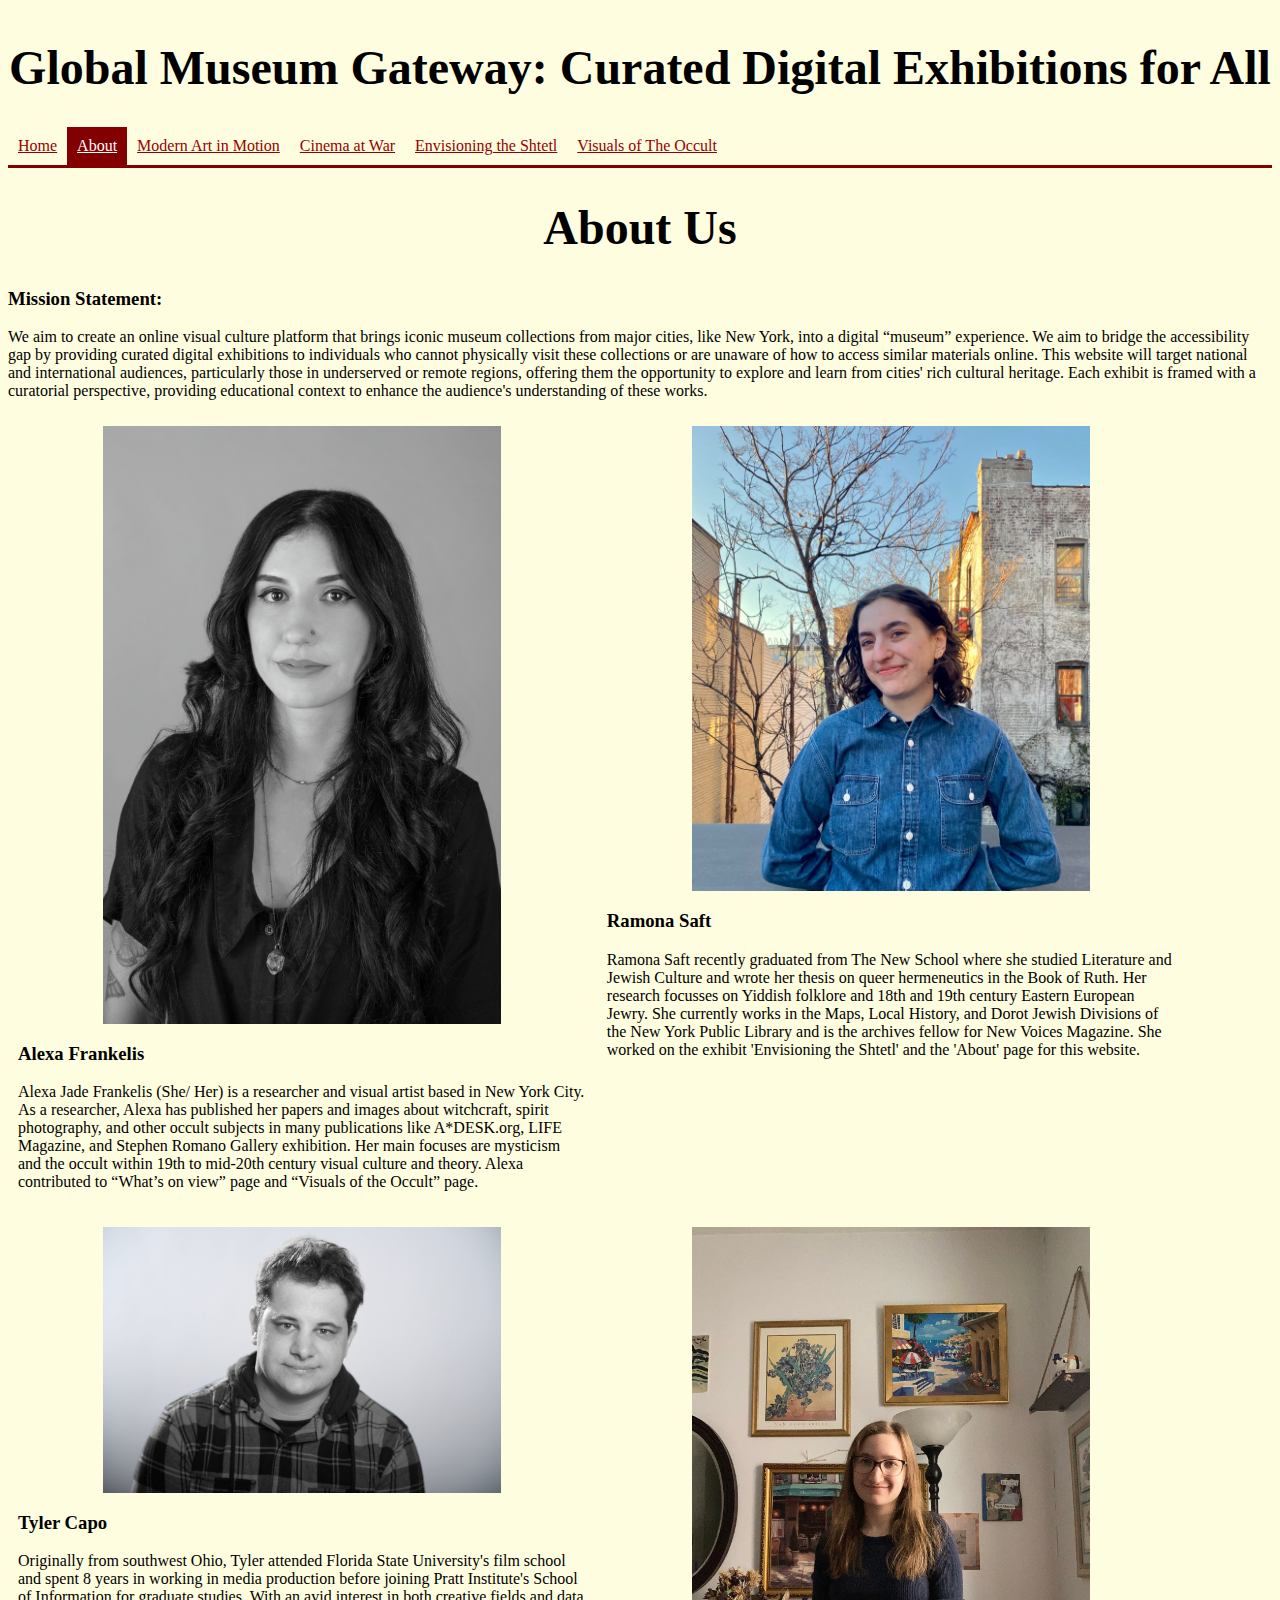
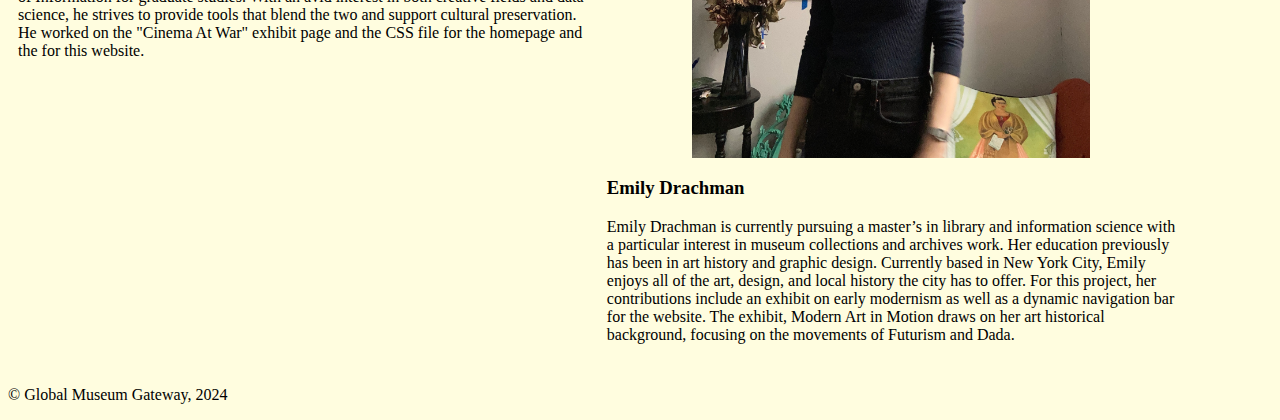
<file: aboutus.html>
<!DOCTYPE html>
<html>

<head>
    <meta charset="UTF-8">
    <meta name="viewport" content="width=device-width, initial-scale=1.0">
   
    <title>About Us</title>
    <link rel="stylesheet" href="ramonastyles.css">
</head>

<body>

    <div class="navigation">
        <h1>Global Museum Gateway: Curated Digital Exhibitions for All</h1>
        <a href=index.html>Home</a>
        <a class="active" href=aboutus.html>About</a>
        <a href=exhibit1.html>Modern Art in Motion</a>
        <a href=exhibit2.html>Cinema at War</a>
        <a href=ramonasexhibit.html>Envisioning the Shtetl</a>
        <a href=exhibit4.html>Visuals of The Occult </a>
    </div>

    <h1>About Us</h1>

   

        <div>
            <h3>Mission Statement:</h3>
            <p>We aim to create an online visual culture platform that brings iconic museum collections from major
                cities, like New York, into a digital “museum” experience. We aim to bridge the accessibility gap by
                providing curated digital exhibitions to individuals who cannot physically visit these collections or
                are unaware of how to access similar materials online. This website will target national and
                international audiences, particularly those in underserved or remote regions, offering them the
                opportunity to explore and learn from cities' rich cultural heritage. Each exhibit is framed with a
                curatorial perspective, providing educational context to enhance the audience's understanding of these
                works.</p>
        </div>

        <div>

            <div class="row">
                <div class="column">
                    <div class="aboutimg">
                        <img src="images/alexa3.jpg" alt="alexa">
                        <h3> Alexa Frankelis</h3>
                        <p>Alexa Jade Frankelis (She/ Her) is a researcher and visual artist based in New York City. As
                            a researcher, Alexa has published her papers and images about witchcraft, spirit
                            photography, and other occult subjects in many publications like A*DESK.org, LIFE Magazine,
                            and Stephen Romano Gallery exhibition. Her main focuses are mysticism and the occult within
                            19th to mid-20th century visual culture and theory. Alexa contributed to “What’s on view”
                            page and “Visuals of the Occult” page.
                        </p>
                    </div>
                </div>
                <div class="column">
                    <div class="aboutimg">
                        <img src="images/ramona.jpg" alt="ramona">
                        <h3>Ramona Saft</h3>
                        <p>Ramona Saft recently graduated from The New School where she studied Literature and Jewish
                            Culture and wrote her thesis on queer hermeneutics in the Book of Ruth. Her research
                            focusses on Yiddish folklore and 18th and 19th century Eastern European Jewry. She currently
                            works in the Maps, Local History, and Dorot Jewish Divisions of the New York Public Library
                            and is the archives fellow for New Voices Magazine. She worked on the exhibit 'Envisioning
                            the Shtetl' and the 'About' page for this website. </p>

                    </div>
                </div>
            </div>

            <div class="row">
                <div class="column">
                    <div class="aboutimg">
                        <img src="images/tyler.jpg" alt="tyler">
                        <h3>Tyler Capo</h3>
                        <p>Originally from southwest Ohio, Tyler attended Florida State University's film school and
                            spent 8 years in working in media production before joining Pratt Institute's School of
                            Information for graduate studies. With an avid interest in both creative fields and data
                            science, he strives to provide tools that blend the two and support cultural preservation.
                            He worked on the "Cinema At War" exhibit page and the CSS file for the homepage and the for this website.</p>

                    </div>
                </div>

                <div class="column">
                    <div class="aboutimg">
                        <img src="images/emily.jpg" alt="emily">
                        <h3>Emily Drachman</h3>
                        <p>Emily Drachman is currently pursuing a master’s in library and information science with a
                            particular interest in museum collections and archives work. Her education previously has
                            been in art history and graphic design. Currently based in New York City, Emily enjoys all
                            of the art, design, and local history the city has to offer. For this project, her
                            contributions include an exhibit on early modernism as well as a dynamic navigation bar for
                            the website. The exhibit, Modern Art in Motion draws on her art historical background,
                            focusing on the movements of Futurism and Dada.</p>
                    </div>
                </div>
            </div>


    </div>
    <p>© Global Museum Gateway, 2024</p>
</body>

</html>
</file>
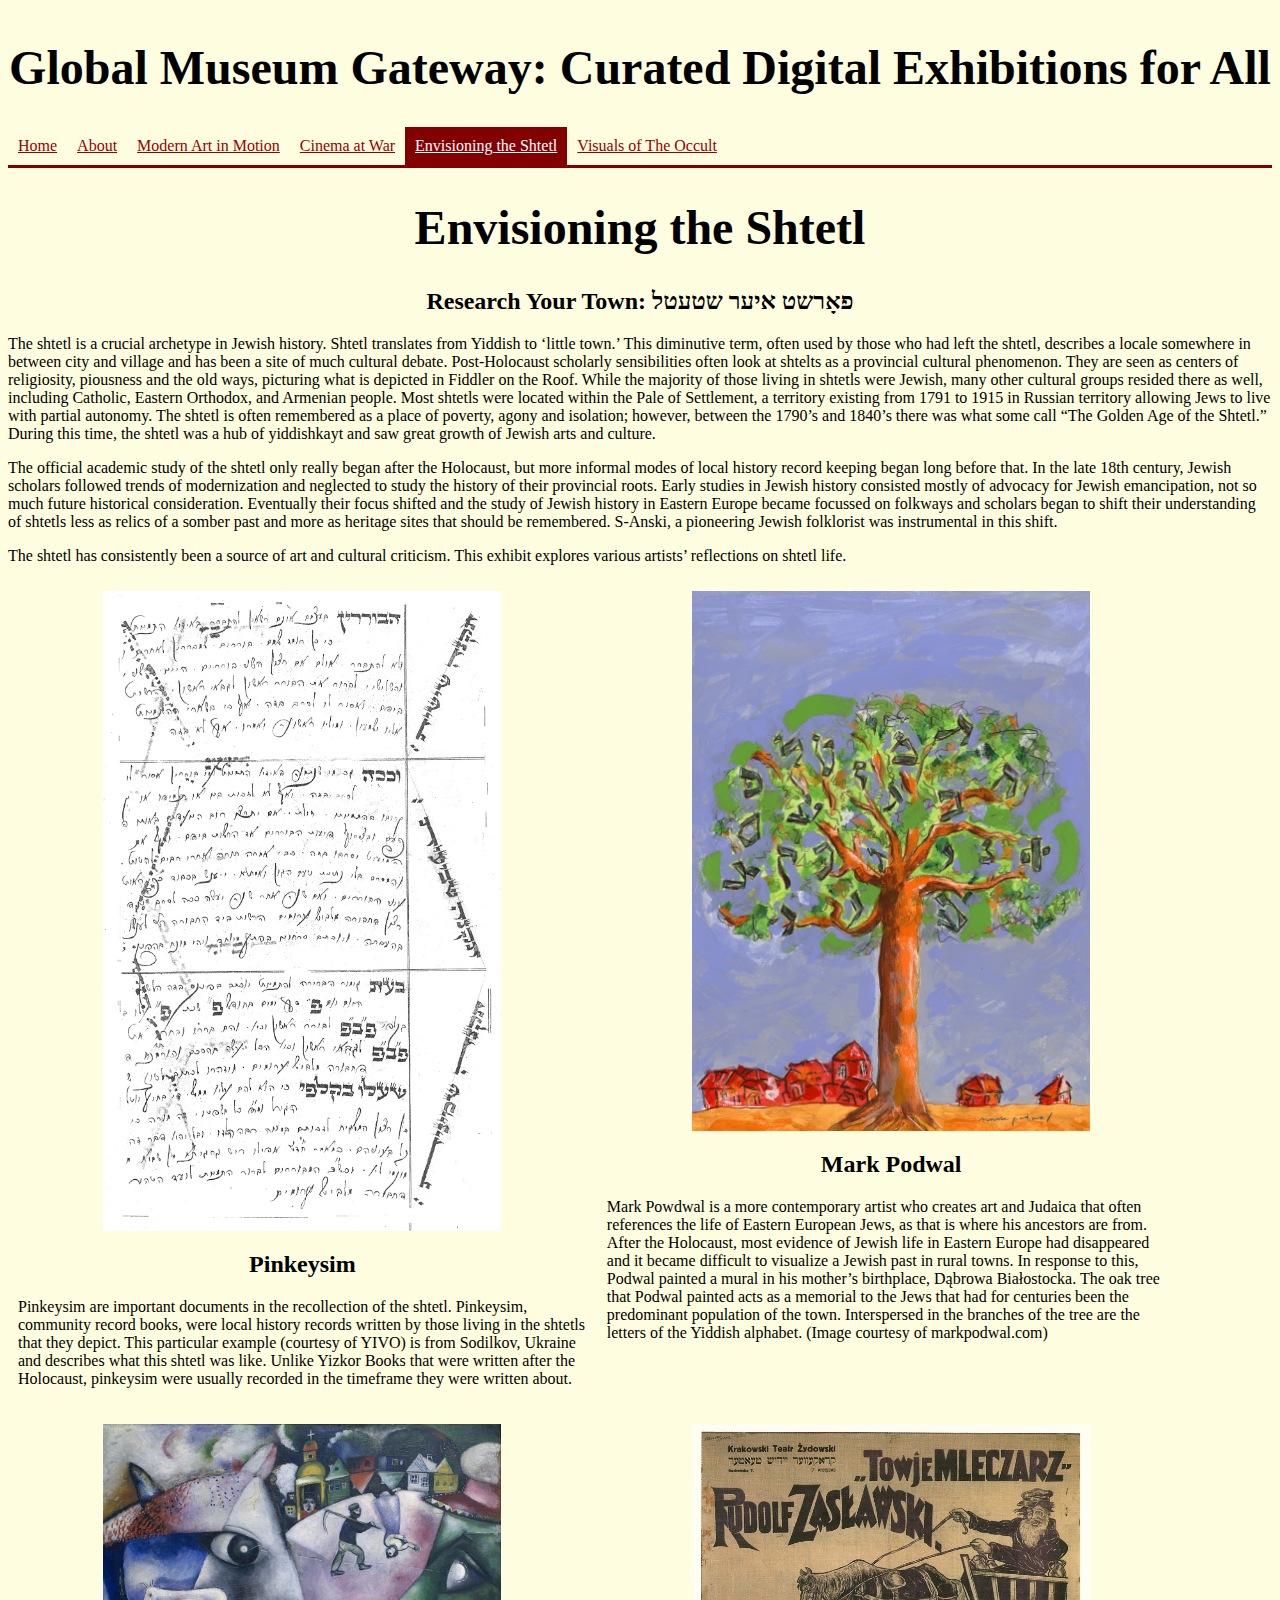
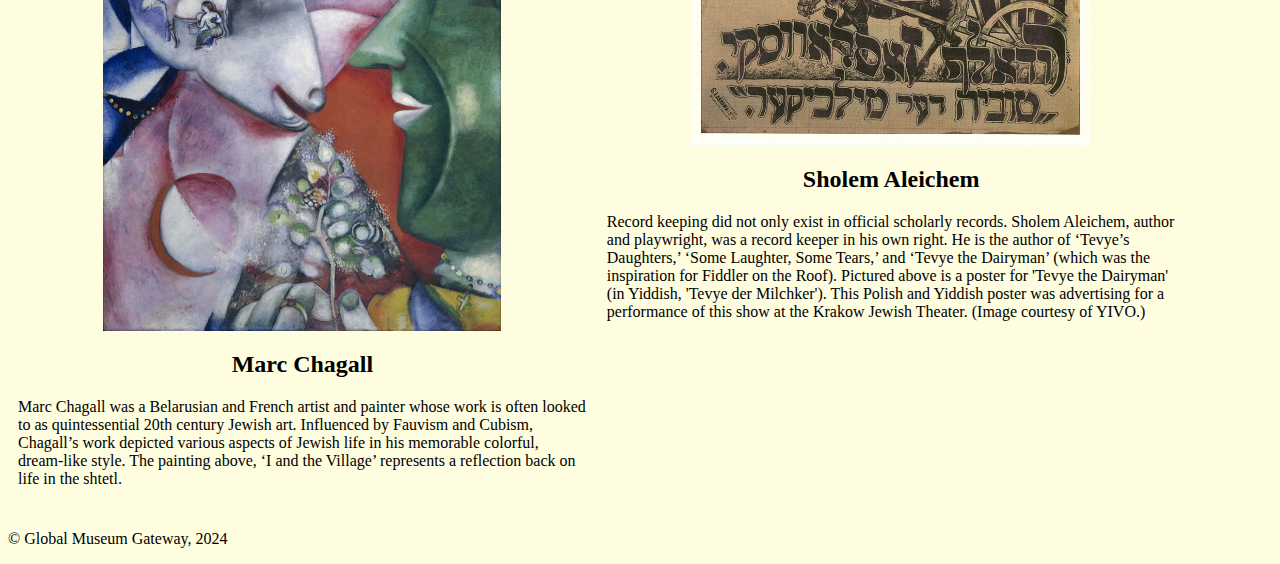
<file: ramonasexhibit.html>
<!DOCTYPE html>
<html>

<head>
    <meta charset="UTF-8">
    <meta name="viewport" content="width=device-width, initial-scale=1.0">
    <title>Envisioning the Shtetl</title>
    <link rel="stylesheet" href="ramonastyles.css">
</head>

<body>




    <div class="navigation">
        <h1>Global Museum Gateway: Curated Digital Exhibitions for All</h1>
        <a href=index.html>Home</a>
        <a href=aboutus.html>About</a>
        <a href=exhibit1.html>Modern Art in Motion</a>
        <a href=exhibit2.html>Cinema at War</a>
        <a class="active" href=ramonasexhibit.html>Envisioning the Shtetl</a>
        <a href=exhibit4.html>Visuals of The Occult </a>
    </div>

    <div style="text-align:center">
        <h1>Envisioning the Shtetl</h1>
    </div>

    <div class="row">
        <h2>Research Your Town: פאָרשט איער שטעטל </h2>
        <p>The shtetl is a crucial archetype in Jewish history. Shtetl translates from Yiddish to ‘little town.’ This
            diminutive term, often used by those who had left the shtetl, describes a locale somewhere in between city
            and village and has been a site of much cultural debate. Post-Holocaust scholarly sensibilities often look
            at shtelts as a provincial cultural phenomenon. They are seen as centers of religiosity, piousness and the
            old ways, picturing what is depicted in Fiddler on the Roof. While the majority of those living in shtetls
            were Jewish, many other cultural groups resided there as well, including Catholic, Eastern Orthodox, and
            Armenian people. Most shtetls were located within the Pale of Settlement, a territory existing from 1791 to
            1915 in Russian territory allowing Jews to live with partial autonomy. The shtetl is often remembered as a
            place of poverty, agony and isolation; however, between the 1790’s and 1840’s there was what some call “The
            Golden Age of the Shtetl.” During this time, the shtetl was a hub of yiddishkayt and saw great growth of
            Jewish arts and culture.</p>
        <p>The official academic study of the shtetl only really began after the Holocaust, but more informal modes of
            local history record keeping began long before that. In the late 18th century, Jewish scholars followed
            trends of modernization and neglected to study the history of their provincial roots. Early studies in
            Jewish history consisted mostly of advocacy for Jewish emancipation, not so much future historical
            consideration. Eventually their focus shifted and the study of Jewish history in Eastern Europe became
            focussed on folkways and scholars began to shift their understanding of shtetls less as relics of a somber
            past and more as heritage sites that should be remembered. S-Anski, a pioneering Jewish folklorist was
            instrumental in this shift. </p>
        <p>The shtetl has consistently been a source of art and cultural criticism. This exhibit explores various
            artists’ reflections on shtetl life.</p>
    </div>
    <div class="row">
        <div class="column">
            <a href="https://devencyclopedia.yivo.org/media/887">
                <img class="animatedImage" src="images/pinkes.jpg" alt="pinkes">
            </a>
            <h2>Pinkeysim</h2>
            <p>Pinkeysim are important documents in the recollection of the shtetl. Pinkeysim, community record books,
                were
                local history records written by those living in the shtetls that they depict. This particular example
                (courtesy of YIVO) is from Sodilkov, Ukraine and describes what this shtetl was like. Unlike Yizkor
                Books
                that were written after the Holocaust, pinkeysim were usually recorded in the timeframe they were
                written
                about. </p>
        </div>

        <div class="column">
            <a href="https://www.markpodwal.com/projects/mural">
                <img class="animatedImage" src="images/mark.jpg" alt="Podwal mural">
            </a>
            <h2>Mark Podwal</h2>
            <p>Mark Powdwal is a more contemporary artist who creates art and Judaica that often references the life of
                Eastern European Jews, as that is where his ancestors are from. After the Holocaust, most evidence of
                Jewish life in Eastern Europe had disappeared and it became difficult to visualize a Jewish past in
                rural towns. In response to this, Podwal painted a mural in his mother’s birthplace, Dąbrowa
                Białostocka. The oak tree that Podwal painted acts as a memorial to the Jews that had for centuries been
                the predominant population of the town. Interspersed in the branches of the tree are the letters of the
                Yiddish alphabet. (Image courtesy of markpodwal.com)</p>
        </div>
    </div>


    <div class="row">
        <div class="column">
            <a href="https://www.moma.org/collection/works/78984">
                <img class="animatedImage" src="images/Chagall.jpg" alt="chagall">
            </a>
            <h2>Marc Chagall</h2>
            <p>Marc Chagall was a Belarusian and French artist and painter whose work is often looked to as
                quintessential 20th century Jewish art. Influenced by Fauvism and Cubism, Chagall’s work depicted
                various aspects of Jewish life in his memorable colorful, dream-like style. The painting above, ‘I and
                the Village’ represents a reflection back on life in the shtetl.</p>
        </div>

        <div class="column">
            <a href="https://encyclopedia.yivo.org/media/671">
                <img class="animatedImage" src="images/tevye.jpg" alt="tevye the dairyman">
            </a>
            <h2>Sholem Aleichem</h2>
            <p>Record keeping did not only exist in official scholarly records. Sholem Aleichem, author and playwright,
                was
                a record keeper in his own right. He is the author of ‘Tevye’s Daughters,’ ‘Some Laughter, Some Tears,’
                and
                ‘Tevye the Dairyman’ (which was the inspiration for Fiddler on the Roof). Pictured above is a poster for
                'Tevye the Dairyman' (in Yiddish, 'Tevye der Milchker'). This Polish and Yiddish poster was advertising
                for
                a performance of this show at the Krakow Jewish Theater. (Image courtesy of YIVO.)</p>
        </div>

    </div>
    <script>
        // Get all the images with the class 'animatedImage'
        const images = document.querySelectorAll('.animatedImage');

        // Loop through all images and add event listeners
        images.forEach(function (image) {
            // Add event listener for mouseenter (hover in)
            image.addEventListener('mouseenter', function () {
                image.classList.add('scale'); // Add 'scale' class on hover
            });

            // Add event listener for mouseleave (hover out)
            image.addEventListener('mouseleave', function () {
                image.classList.remove('scale'); // Remove 'scale' class when hover ends
            });
        });
    </script>

    <p>© Global Museum Gateway, 2024</p>
</body>




</html>
</file>
<file: ramonastyles.css>
*{
    background-color: #FFFDDF;
font-family: 'Garamond', serif;}

h2{
    text-align: center;
    border: black;}
    
h1{
    text-align: center;
    font-size: 48px;
    }  
.navigation {
    border-bottom: solid rgb(131, 0, 0);
    overflow: hidden;
}

.navigation a {
    float: left;
    text-align: center;
    padding: 10px;
    color: rgb(151, 0, 0);
}

.navigation a:hover {
    background-color: rgb(131, 0, 0);
    color: white;
}

.navigation a.active {
    background-color: rgb(131, 0, 0);
    color: white
}

.centerbody{
    text-align: center;
}

.content{
     text-align: center;
    padding-top: 300px;
}
.animatedImage {
   
    transition: transform 0.3s ease; /* Adds smooth transition */
  }
  
  .animatedImage.scale {
    transform: scale(1.2); /* Scales the image by 1.2 times */
  }


.column {
    float: left;
    width: 45%;
    padding: 10px;
}
.row:after {
    content: "";
    display: table;
    clear: both;
}
@media screen and (max-width: 600px) {
    .column {
        width: 100%;
    }
    }
img {
    max-width: 70%;
    display: block;
    margin-left: auto;
    margin-right: auto;
}

.aboutimg {
    max-width: 100%;
    display: block;
    margin-left: auto;
    margin-right: auto;
}

.centerbody{
    text-align: center;
    width: 1200px;
    margin: 0 auto;
    line-height: 80px;
    padding-bottom: 100px;
    font-size: 23px;
}
footer{
    font-size: x-small;
    bottom: 0%;
    position: relative;
    left: 0.5%;
}
</file>
